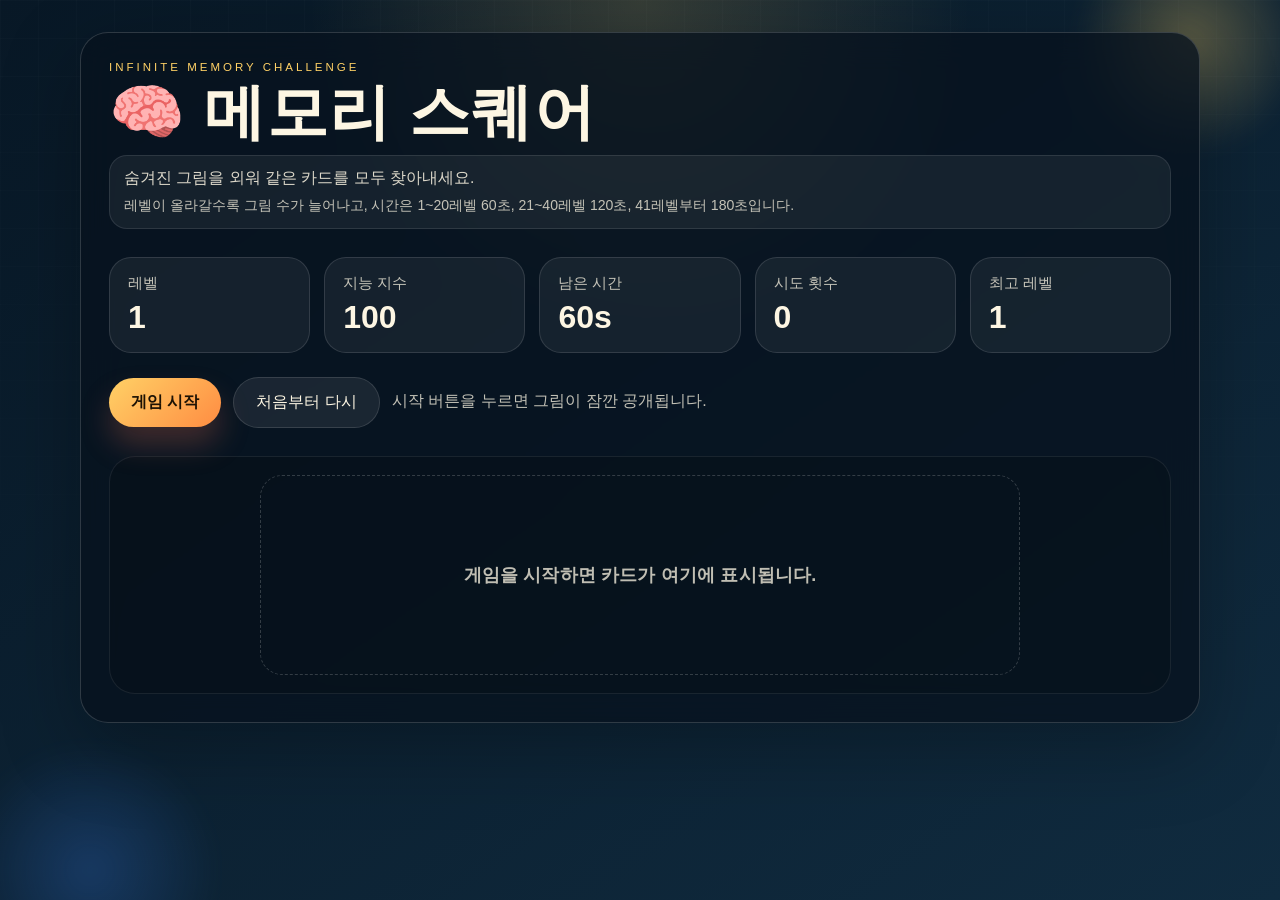
<file: index.html>
﻿<!DOCTYPE html>
<html lang="ko">
  <head>
    <meta charset="UTF-8" />
    <meta name="viewport" content="width=device-width, initial-scale=1.0" />
    <title>Memory Square</title>
    <meta name="theme-color" content="#081826" />
    <meta name="apple-mobile-web-app-capable" content="yes" />
    <meta name="apple-mobile-web-app-status-bar-style" content="black-translucent" />
    <meta name="apple-mobile-web-app-title" content="Memory Square" />
    <link rel="icon" type="image/svg+xml" href="./icons/favicon.svg" />
    <link rel="icon" type="image/png" sizes="32x32" href="./icons/favicon-32.png" />
    <link rel="apple-touch-icon" sizes="180x180" href="./icons/apple-touch-icon.png" />
    <link rel="manifest" href="./site.webmanifest" />
    <link rel="stylesheet" href="./styles.css" />
  </head>
  <body>
    <div class="page-shell">
      <div class="background-orb orb-a"></div>
      <div class="background-orb orb-b"></div>
      <div class="background-grid"></div>

      <main class="game-panel">
        <section class="hero">
          <p class="eyebrow">Infinite Memory Challenge</p>
          <h1>🧠 메모리 스퀘어</h1>
          <div class="hero-note">
            <p class="hero-tagline">숨겨진 그림을 외워 같은 카드를 모두 찾아내세요.</p>
            <p class="hero-copy">
              레벨이 올라갈수록 그림 수가 늘어나고, 시간은 1~20레벨 60초,
              21~40레벨 120초, 41레벨부터 180초입니다.
            </p>
          </div>
        </section>

        <section class="hud" aria-label="게임 상태">
          <div class="stat-card">
            <span class="stat-label">레벨</span>
            <strong id="levelValue">1</strong>
          </div>
          <div class="stat-card">
            <span class="stat-label">지능 지수</span>
            <strong id="iqValue">100</strong>
          </div>
          <div class="stat-card">
            <span class="stat-label">남은 시간</span>
            <strong id="timerValue">60</strong>
          </div>
          <div class="stat-card">
            <span class="stat-label">시도 횟수</span>
            <strong id="movesValue">0</strong>
          </div>
          <div class="stat-card">
            <span class="stat-label">최고 레벨</span>
            <strong id="bestValue">1</strong>
          </div>
        </section>

        <section class="controls">
          <button id="startButton" class="primary-button" type="button">
            게임 시작
          </button>
          <button id="restartButton" class="secondary-button" type="button">
            처음부터 다시
          </button>
          <p id="statusMessage" class="status-message" aria-live="polite">
            시작 버튼을 누르면 그림이 잠깐 공개됩니다.
          </p>
        </section>

        <section class="board-frame">
          <div id="board" class="board" aria-label="그림 카드 게임판"></div>
        </section>
      </main>
    </div>

    <script src="./script.js"></script>
  </body>
</html>
</file>
<file: styles.css>
﻿:root {
  --bg-1: #081826;
  --bg-2: #102b3f;
  --panel: rgba(7, 18, 29, 0.76);
  --panel-border: rgba(255, 255, 255, 0.16);
  --card-back-1: #f4a261;
  --card-back-2: #e76f51;
  --text-main: #fdf6e3;
  --text-soft: rgba(253, 246, 227, 0.76);
  --accent: #ffd166;
  --accent-strong: #ff8c42;
  --success: #92e6a7;
  --danger: #ff6b6b;
  --shadow: 0 24px 80px rgba(0, 0, 0, 0.28);
  font-family: "Trebuchet MS", "Gill Sans", sans-serif;
}

* {
  box-sizing: border-box;
}

body {
  margin: 0;
  min-height: 100vh;
  background:
    radial-gradient(circle at top, rgba(255, 209, 102, 0.18), transparent 30%),
    linear-gradient(145deg, var(--bg-1), var(--bg-2));
  color: var(--text-main);
}

button,
input,
textarea,
select {
  font: inherit;
}

.page-shell {
  position: relative;
  min-height: 100vh;
  overflow: hidden;
  padding: 32px 18px 56px;
}

.background-orb {
  position: absolute;
  border-radius: 999px;
  filter: blur(10px);
  opacity: 0.7;
  pointer-events: none;
}

.orb-a {
  top: -80px;
  right: -30px;
  width: 240px;
  height: 240px;
  background: radial-gradient(circle, rgba(255, 209, 102, 0.45), transparent 68%);
}

.orb-b {
  bottom: -100px;
  left: -40px;
  width: 260px;
  height: 260px;
  background: radial-gradient(circle, rgba(59, 130, 246, 0.35), transparent 70%);
}

.background-grid {
  position: absolute;
  inset: 0;
  background-image:
    linear-gradient(rgba(255, 255, 255, 0.05) 1px, transparent 1px),
    linear-gradient(90deg, rgba(255, 255, 255, 0.05) 1px, transparent 1px);
  background-size: 38px 38px;
  mask-image: linear-gradient(to bottom, rgba(0, 0, 0, 0.3), transparent 90%);
  pointer-events: none;
}

.game-panel {
  position: relative;
  z-index: 1;
  width: min(1120px, 100%);
  margin: 0 auto;
  padding: 28px;
  border: 1px solid var(--panel-border);
  border-radius: 28px;
  background: var(--panel);
  backdrop-filter: blur(18px);
  box-shadow: var(--shadow);
}

.hero h1 {
  margin: 8px 0 8px;
  font-size: clamp(2.2rem, 4.8vw, 3.8rem);
  line-height: 1.02;
  letter-spacing: 0.02em;
  max-width: none;
  white-space: nowrap;
}

.eyebrow {
  margin: 0;
  font-size: 0.72rem;
  letter-spacing: 0.26em;
  text-transform: uppercase;
  color: var(--accent);
}

.hero-tagline {
  margin: 0;
  width: 100%;
  font-size: 0.98rem;
  color: rgba(253, 246, 227, 0.86);
}

.hero-copy {
  margin: 0;
  width: 100%;
  font-size: 0.88rem;
  max-width: none;
  color: var(--text-soft);
  line-height: 1.5;
}

.hero-note {
  display: grid;
  gap: 6px;
  width: 100%;
  max-width: none;
  margin-top: 12px;
  padding: 12px 14px;
  border-radius: 18px;
  background: rgba(255, 255, 255, 0.06);
  border: 1px solid rgba(255, 255, 255, 0.1);
}

.hud {
  display: grid;
  grid-template-columns: repeat(5, minmax(0, 1fr));
  gap: 14px;
  margin-top: 28px;
}

.stat-card {
  padding: 16px 18px;
  border: 1px solid rgba(255, 255, 255, 0.12);
  border-radius: 22px;
  background: rgba(255, 255, 255, 0.06);
}

.stat-label {
  display: block;
  color: var(--text-soft);
  font-size: 0.92rem;
}

.stat-card strong {
  display: block;
  margin-top: 6px;
  font-size: clamp(1.4rem, 3vw, 2rem);
}

.controls {
  display: flex;
  flex-wrap: wrap;
  align-items: center;
  gap: 12px;
  margin-top: 24px;
}

.primary-button,
.secondary-button {
  border: 0;
  border-radius: 999px;
  padding: 14px 22px;
  cursor: pointer;
  transition:
    transform 160ms ease,
    box-shadow 160ms ease,
    opacity 160ms ease;
}

.primary-button {
  background: linear-gradient(135deg, var(--accent), var(--accent-strong));
  color: #1d1204;
  font-weight: 700;
  box-shadow: 0 18px 30px rgba(231, 111, 81, 0.25);
}

.secondary-button {
  background: rgba(255, 255, 255, 0.08);
  color: var(--text-main);
  border: 1px solid rgba(255, 255, 255, 0.12);
}

.primary-button:hover,
.secondary-button:hover {
  transform: translateY(-1px);
}

.status-message {
  margin: 0;
  min-height: 24px;
  color: var(--text-soft);
  flex: 1;
}

.status-message.success {
  color: var(--success);
}

.status-message.danger {
  color: var(--danger);
}

.board-frame {
  margin-top: 28px;
  padding: 18px;
  border-radius: 26px;
  background: rgba(0, 0, 0, 0.14);
  border: 1px solid rgba(255, 255, 255, 0.08);
}

.board {
  --board-size: 2;
  display: grid;
  grid-template-columns: repeat(var(--board-size), minmax(0, 1fr));
  gap: clamp(8px, 1.2vw, 14px);
  width: min(100%, 760px);
  margin: 0 auto;
}

.empty-state {
  display: grid;
  grid-column: 1 / -1;
  place-items: center;
  min-height: 200px;
  padding: 24px;
  border-radius: 22px;
  color: var(--text-soft);
  text-align: center;
  font-size: 1.12rem;
  font-weight: 700;
  line-height: 1.6;
  letter-spacing: 0.01em;
  border: 1px dashed rgba(255, 255, 255, 0.18);
}

.memory-card {
  position: relative;
  display: block;
  width: 100%;
  aspect-ratio: 1;
  padding: 0;
  border: 0;
  border-radius: 22px;
  overflow: hidden;
  background: transparent;
  cursor: pointer;
  appearance: none;
  touch-action: manipulation;
}

.memory-card:focus-visible {
  outline: 2px solid rgba(255, 209, 102, 0.95);
  outline-offset: 4px;
}

.memory-card-face,
.memory-card-face * {
  pointer-events: none;
}

.memory-card-face {
  display: flex;
  width: 100%;
  min-height: 100%;
  height: 100%;
  flex-direction: column;
  align-items: center;
  justify-content: center;
  border-radius: 22px;
  box-shadow: inset 0 1px 0 rgba(255, 255, 255, 0.16);
  transition: transform 180ms ease, box-shadow 180ms ease, filter 180ms ease;
}

.memory-card:not(.is-inactive):hover .memory-card-face {
  transform: translateY(-3px) scale(1.02);
  box-shadow:
    inset 0 1px 0 rgba(255, 255, 255, 0.16),
    0 12px 24px rgba(0, 0, 0, 0.22);
}

.card-back {
  background:
    radial-gradient(circle at top, rgba(255, 255, 255, 0.22), transparent 40%),
    linear-gradient(145deg, var(--card-back-1), var(--card-back-2));
  color: #fff5eb;
}

.card-back-mark {
  font-size: clamp(2rem, 6vw, 3rem);
  font-weight: 700;
  line-height: 1;
}

.card-back-text {
  margin-top: 8px;
  font-size: 0.78rem;
  letter-spacing: 0.08em;
  text-transform: uppercase;
}

.card-front {
  color: #1d1204;
  padding: 12px;
  text-align: center;
}

.card-emoji {
  font-size: clamp(2rem, 5vw, 3rem);
  line-height: 1;
}

.card-id {
  margin-top: 12px;
  font-size: 0.8rem;
  font-weight: 700;
  letter-spacing: 0.08em;
  text-transform: uppercase;
}

.memory-card.is-bonus .card-front {
  box-shadow:
    inset 0 0 0 2px rgba(255, 255, 255, 0.45),
    0 0 26px rgba(255, 209, 102, 0.28);
}

.memory-card.is-matched .card-front {
  box-shadow:
    inset 0 0 0 2px rgba(255, 255, 255, 0.4),
    0 0 0 2px rgba(146, 230, 167, 0.45);
}

.memory-card.is-celebrating {
  z-index: 2;
}

.memory-card.is-celebrating .card-front {
  animation: card-celebrate 720ms cubic-bezier(0.2, 0.9, 0.2, 1);
}

.memory-card.is-celebrating::after {
  content: "";
  position: absolute;
  inset: 10px;
  border-radius: 18px;
  border: 2px solid rgba(255, 255, 255, 0.8);
  animation: card-ring 720ms ease-out;
  pointer-events: none;
}

.memory-card.is-inactive {
  cursor: default;
}

@keyframes card-celebrate {
  0% {
    transform: scale(1);
    filter: brightness(1);
  }

  30% {
    transform: scale(1.12) rotate(-3deg);
    filter: brightness(1.12);
  }

  55% {
    transform: scale(1.02) rotate(2deg);
    filter: brightness(1.08);
  }

  100% {
    transform: scale(1);
    filter: brightness(1);
  }
}

@keyframes card-ring {
  0% {
    opacity: 0.95;
    transform: scale(0.86);
  }

  100% {
    opacity: 0;
    transform: scale(1.22);
  }
}

@media (max-width: 820px) {
  .game-panel {
    padding: 22px 16px;
  }

  .hud {
    grid-template-columns: repeat(3, minmax(0, 1fr));
  }
}

@media (max-width: 560px) {
  .page-shell {
    padding: 10px 6px 16px;
  }

  .game-panel {
    padding: 12px 10px;
    border-radius: 18px;
  }

  .hero h1 {
    margin: 2px 0 4px;
    font-size: clamp(1.48rem, 6.2vw, 1.95rem);
    line-height: 1.02;
  }

  .eyebrow {
    font-size: 0.5rem;
    letter-spacing: 0.16em;
  }

  .hero-note {
    margin-top: 6px;
    padding: 7px 8px;
    gap: 3px;
    border-radius: 12px;
  }

  .hero-tagline {
    font-size: 0.68rem;
    line-height: 1.25;
  }

  .hero-copy {
    font-size: 0.62rem;
    line-height: 1.28;
  }

  .hud {
    margin-top: 10px;
    grid-template-columns: repeat(5, minmax(0, 1fr));
    gap: 4px;
  }

  .stat-card {
    padding: 7px 4px;
    border-radius: 11px;
    text-align: center;
  }

  .stat-label {
    font-size: 0.5rem;
    line-height: 1.15;
  }

  .stat-card strong {
    margin-top: 2px;
    font-size: 0.78rem;
  }

  .controls {
    gap: 6px;
    margin-top: 10px;
  }

  .primary-button,
  .secondary-button {
    padding: 8px 11px;
    font-size: 0.74rem;
  }

  .status-message {
    min-height: 16px;
    font-size: 0.66rem;
  }

  .board {
    gap: 8px;
    width: 100%;
  }

  .board-frame {
    margin-top: 12px;
    padding: 8px;
    border-radius: 16px;
  }

  .empty-state {
    min-height: 120px;
    padding: 14px;
    font-size: 0.82rem;
  }
}
</file>
